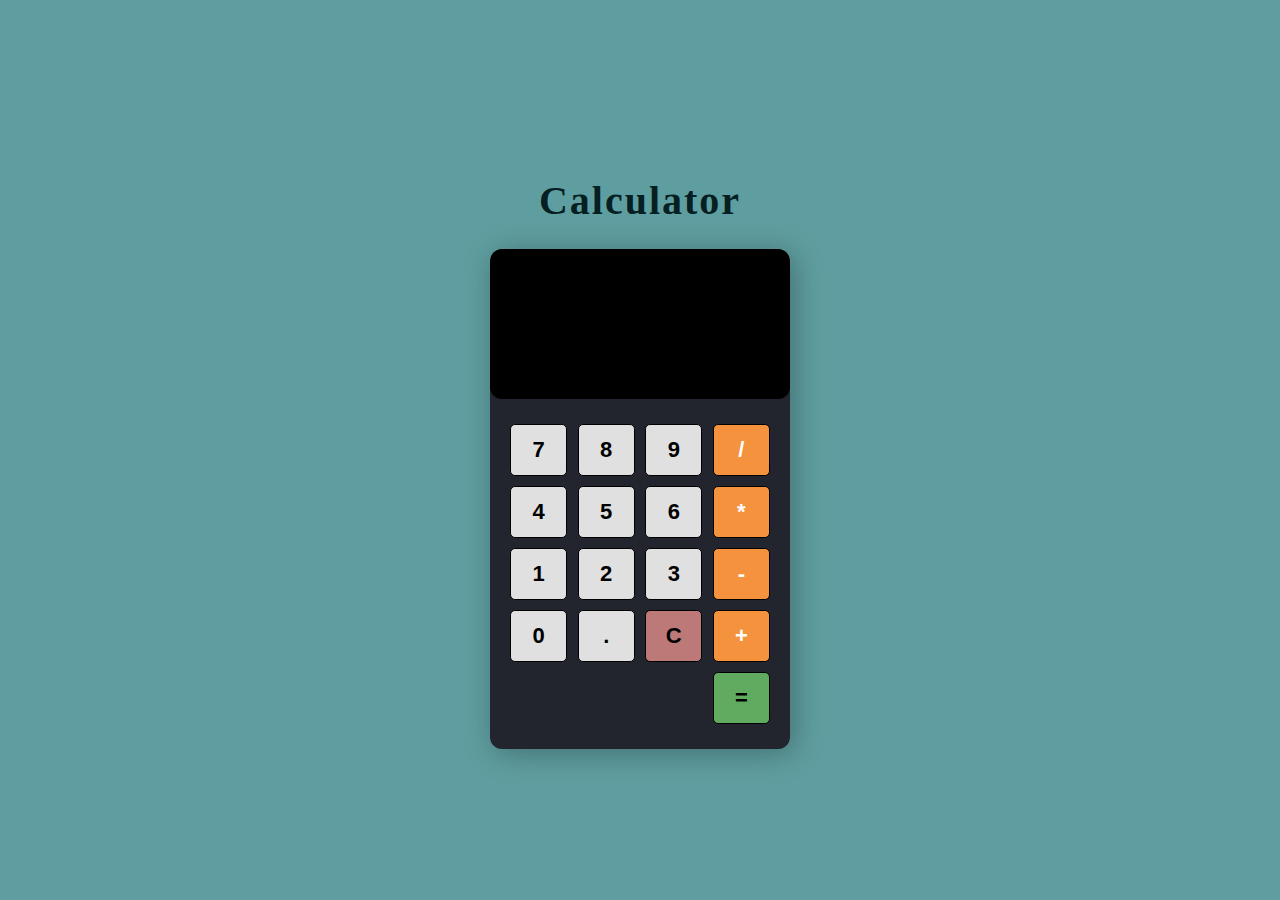
<file: calculator/index.html>
<!DOCTYPE html>
<html lang="tr">
<head>
    <meta charset="UTF-8">
    <meta http-equiv="X-UA-Compatible" content="IE=edge">
    <meta name="viewport" content="width=device-width, initial-scale=1.0">
    <link rel="stylesheet" href="style.css">
    <title>Calculator</title>
</head>
<body>
    <h1>Calculator</h1>
    <section class="calculator">
        <form>
            <input type="text" class="screen">
        </form>

    <div class="buttons">
        <button type="button" class="btn btn-grey" data-num="7">7</button>
        <button type="button" class="btn btn-grey" data-num="8">8</button>
        <button type="button" class="btn btn-grey" data-num="9">9</button>
        <button type="button" class="btn btn-yellow" data-num="/">/</button>
        <button type="button" class="btn btn-grey" data-num="4">4</button>
        <button type="button" class="btn btn-grey" data-num="5">5</button>
        <button type="button" class="btn btn-grey" data-num="6">6</button>
        <button type="button" class="btn btn-yellow" data-num="*">*</button>
        <button type="button" class="btn btn-grey" data-num="1">1</button>
        <button type="button" class="btn btn-grey" data-num="2">2</button>
        <button type="button" class="btn btn-grey" data-num="3">3</button>

        <button type="button" class="btn btn-yellow" data-num="-">-</button>
        <button type="button" class="btn btn-grey" data-num="0">0</button>
        <button type="button" class="btn btn-grey" data-num=".">.</button>
        <button type="button" class="btn-grey btn-clear">C</button>
        <button type="button" class="btn btn-yellow" data-num="+">+</button>
        <button type="button" class="btn-grey btn-equal">=</button>
    </div>
</section>
<script src="app.js"></script>
</body>
</html>
</file>
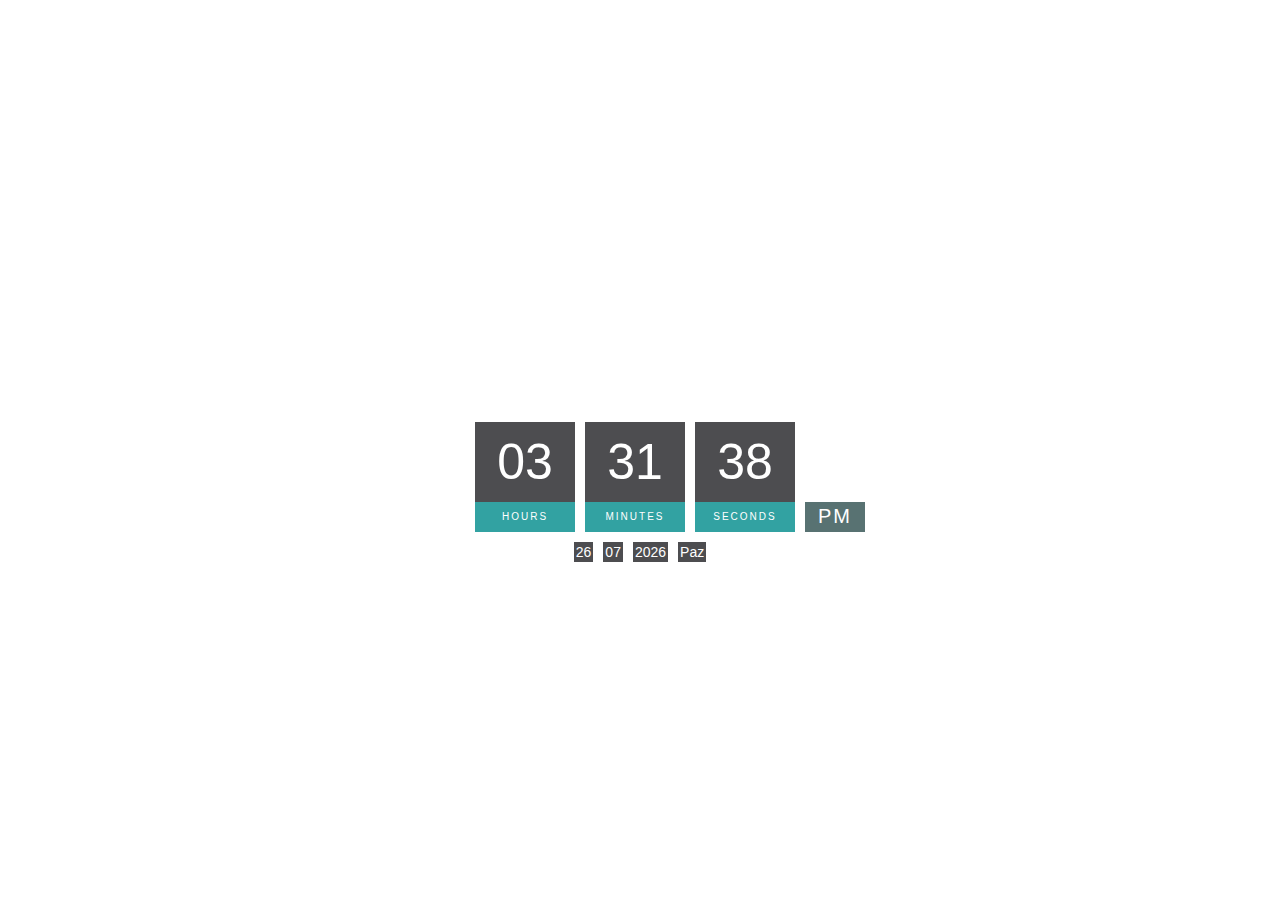
<file: digital-clock/index.html>
<!DOCTYPE html>
<html lang="en">
<head>
    <meta charset="UTF-8">
    <meta http-equiv="X-UA-Compatible" content="IE=edge">
    <meta name="viewport" content="width=device-width, initial-scale=1.0">
    <link rel="stylesheet" href="style.css">
    <title>Digital Clock</title>
</head>
<body>
    <h2>Digital Clock</h2>
    <div class="clock">
      <div>
        <span id="hour">00</span>
        <span class="text">Hours</span>
      </div>
      <div>
        <span id="minutes">00</span>
        <span class="text">Minutes</span>
      </div>
      <div>
        <span id="second">00</span>
        <span class="text">Seconds</span>
        </div>
        <div>
            <span class="text" id="ampm">AM</span>
          </div>
    </div>
    
    <div class="calendar">
     <div class="text-calendar">
      <span id="day">01</span>
     </div>
     <div class="text-calendar">
      <span id="month">01</span>
     </div>
     <div class="text-calendar">
      <span id="year">2020</span>
     </div>
     <div class="text-calendar">
      <span id="dayweek">Sunday</span>
     </div>
    </div>

    <script src="app.js"></script>
</body>
</html>
</file>
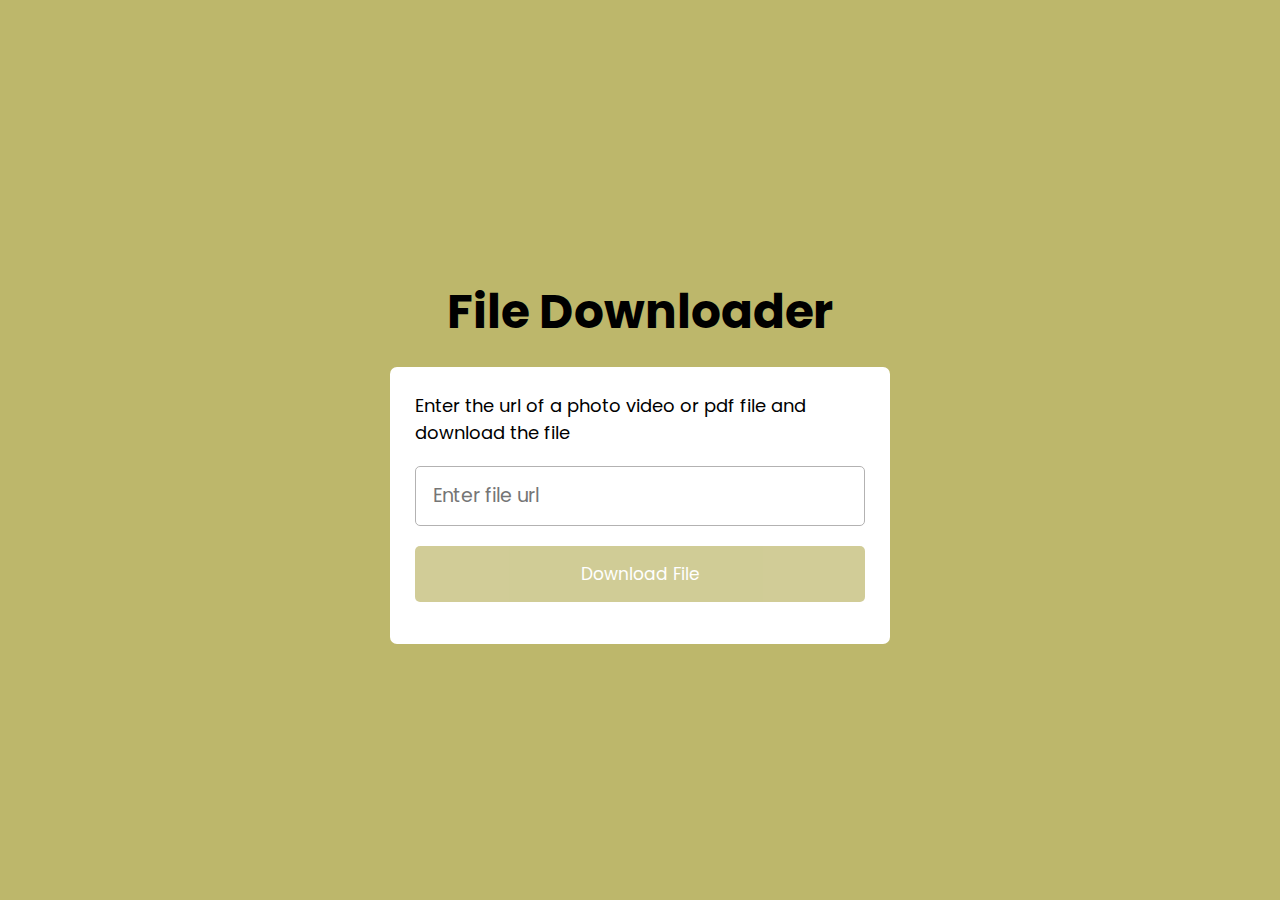
<file: download-file/index.html>
<!DOCTYPE html>
<html lang="en">
<head>
    <meta charset="UTF-8">
    <meta http-equiv="X-UA-Compatible" content="IE=edge">
    <meta name="viewport" content="width=device-width, initial-scale=1.0">
    <link rel="stylesheet" href="style.css">
    <title>Download File</title>
</head>
<body>
    <h1>File Downloader</h1>
    <div class="wrapper">
        <header>
            <p>Enter the url of a photo video or pdf file and download the file</p>      
        </header>
        <form action="#">
            <input type="text" placeholder="Enter file url" required>
            <button>Download File</button>
        </form>
    </div>
    <script src="app.js"></script>
</body>
</html>
</file>
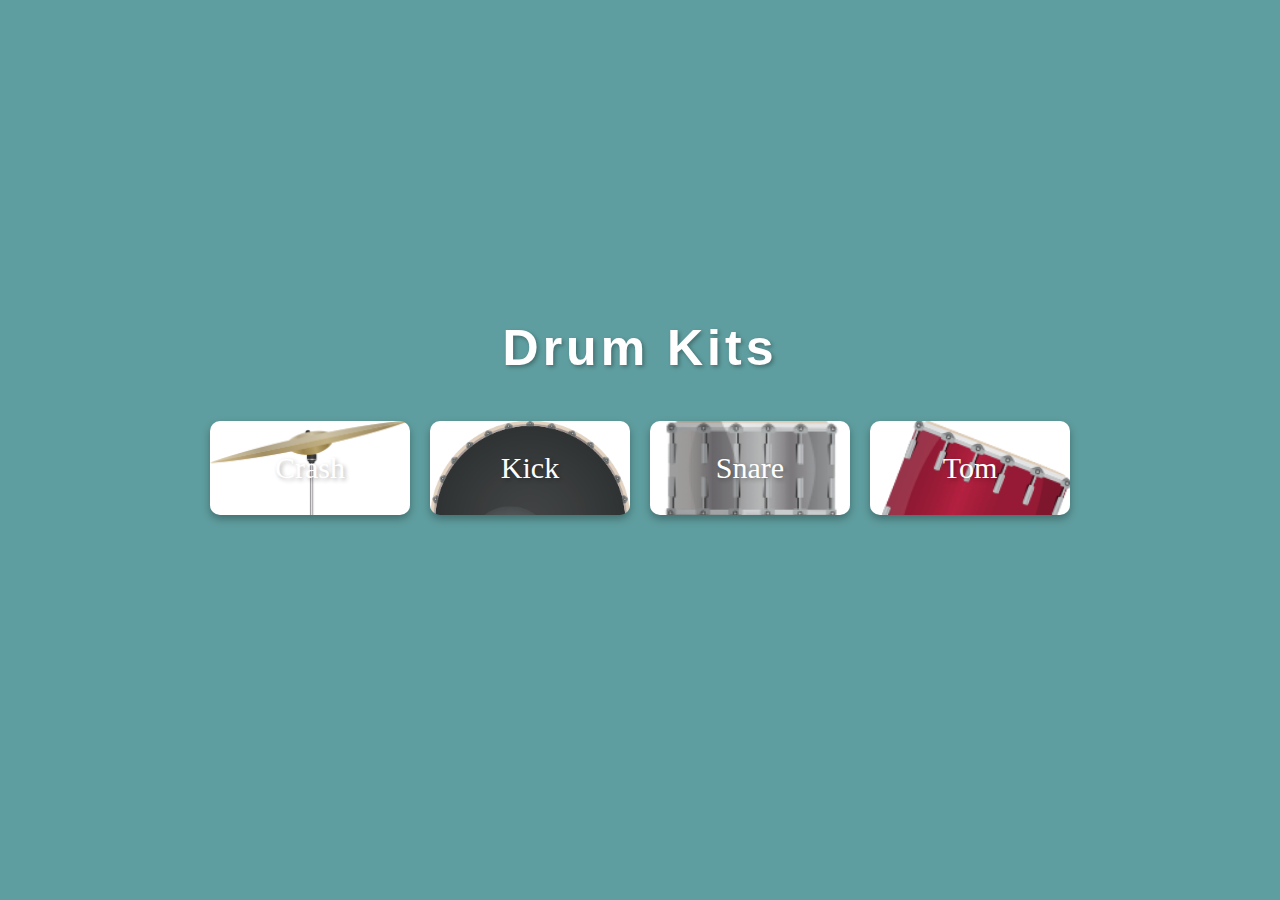
<file: drum-kits/index.html>
<!DOCTYPE html>
<html lang="en">
<head>
    <meta charset="UTF-8">
    <meta http-equiv="X-UA-Compatible" content="IE=edge">
    <meta name="viewport" content="width=device-width, initial-scale=1.0">
    <link rel="shortcut icon" href="#">
    <link rel="stylesheet" href="https://cdnjs.cloudflare.com/ajax/libs/font-awesome/6.2.0/css/all.min.css" integrity="sha512-xh6O/CkQoPOWDdYTDqeRdPCVd1SpvCA9XXcUnZS2FmJNp1coAFzvtCN9BmamE+4aHK8yyUHUSCcJHgXloTyT2A==" crossorigin="anonymous" referrerpolicy="no-referrer" />
    <link rel="stylesheet" href="style.css">
    <title>Drum Kits</title>
</head>
<body>
    <h1>Drum Kits <i class="fas fa-drum"></i></h1>
    <div class="container">
     
    </div>
    <script src="app.js"></script>
</body>
</html>
</file>
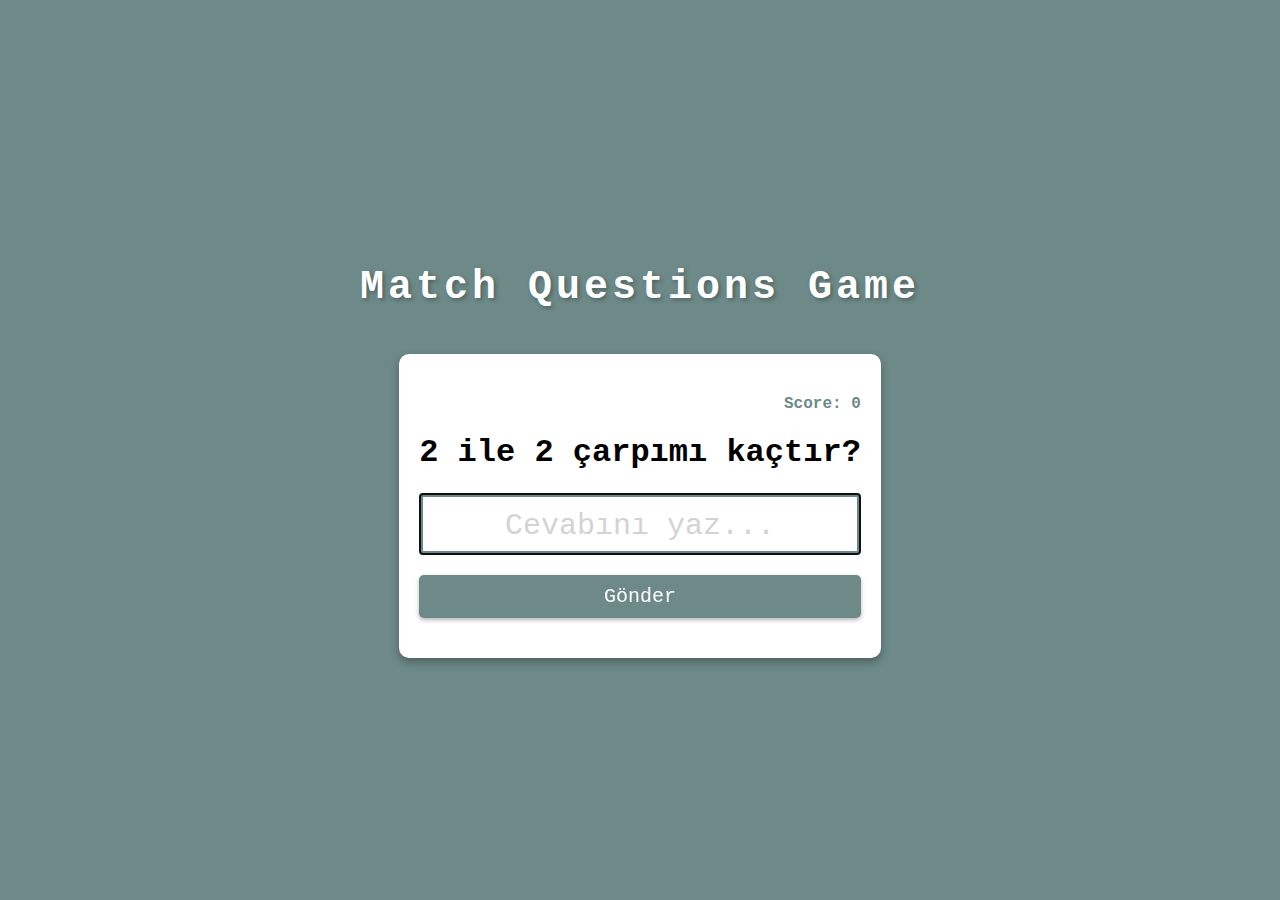
<file: match-questions-game/index.html>
<!DOCTYPE html>
<html lang="en">
<head>
    <meta charset="UTF-8">
    <meta http-equiv="X-UA-Compatible" content="IE=edge">
    <meta name="viewport" content="width=device-width, initial-scale=1.0">
    <title>Match Questions Game</title>
    <link rel="stylesheet" href="style.css">
</head>
<body>
    <h2>Match Questions Game</h2>
    <form class="form" id="form">
     <div id="infoTrue"> </div>
     <div id="infoFalse"> </div>
        <h4 class="score" id="score">Score:0</h4>
        <h1 id="question"> 1 ile 1 çarpımı kaçtır?</h1>
        <input type="text" class="input" id="input" placeholder="Cevabını yaz..." autofocus autocomplete="off">
        <button type="submit" class="btn">Gönder</button>
    </form>
    <script src="app.js"></script>
</body>
</html>
</file>
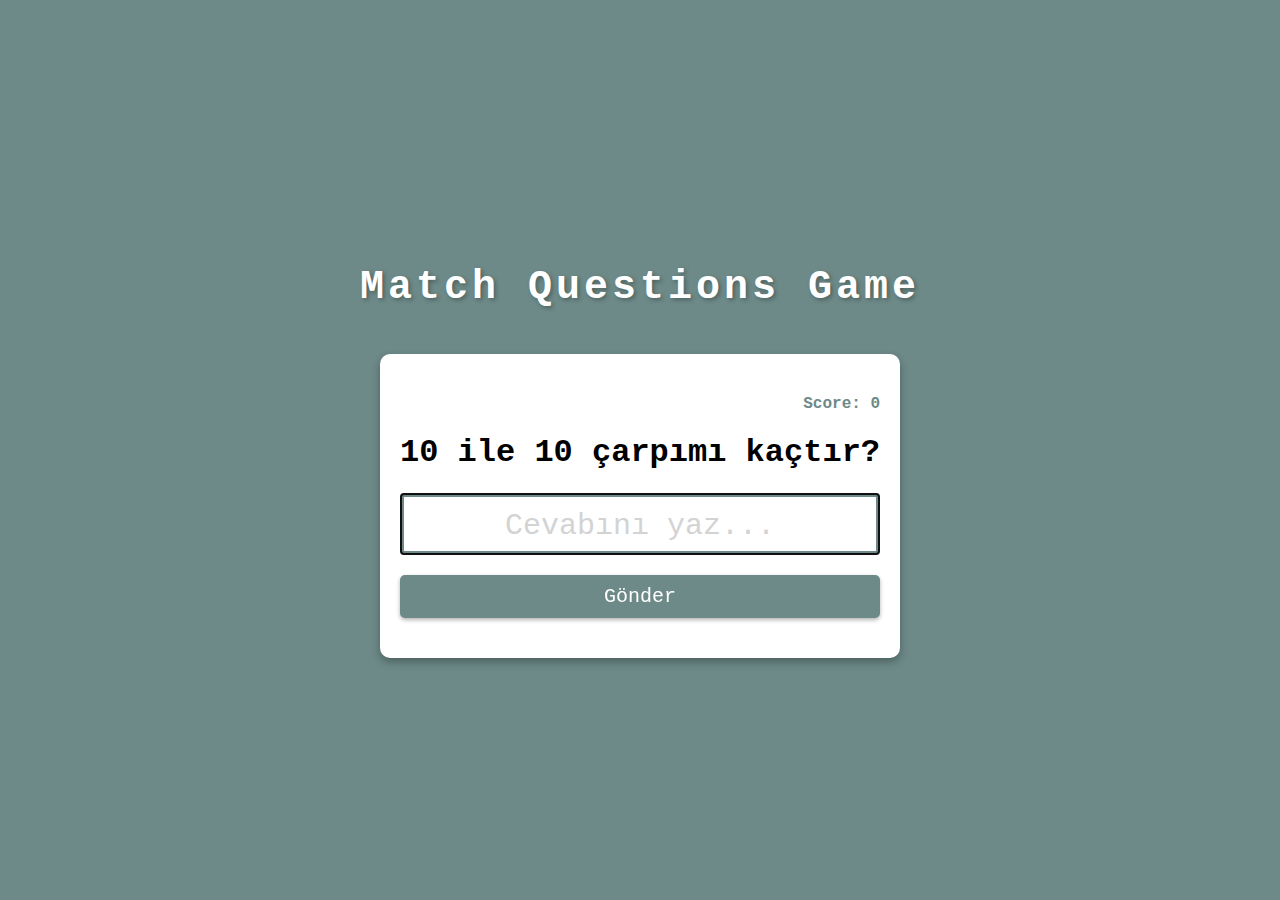
<file: math-questions-game/index.html>
<!DOCTYPE html>
<html lang="tr">
<head>
    <meta charset="UTF-8">
    <meta http-equiv="X-UA-Compatible" content="IE=edge">
    <meta name="viewport" content="width=device-width, initial-scale=1.0">
    <title>Match Questions Game</title>
    <link rel="stylesheet" href="style.css">
</head>
<body>
    <h2>Match Questions Game</h2>
    <form class="form" id="form">
     <div id="infoTrue"> </div>
     <div id="infoFalse"> </div>
        <h4 class="score" id="score">Score:0</h4>
        <h1 id="question"> 1 ile 1 çarpımı kaçtır?</h1>
        <input type="text" class="input" id="input" placeholder="Cevabını yaz..." autofocus autocomplete="off">
        <button type="submit" class="btn">Gönder</button>
    </form>
    <script src="app.js"></script>
</body>
</html>
</file>
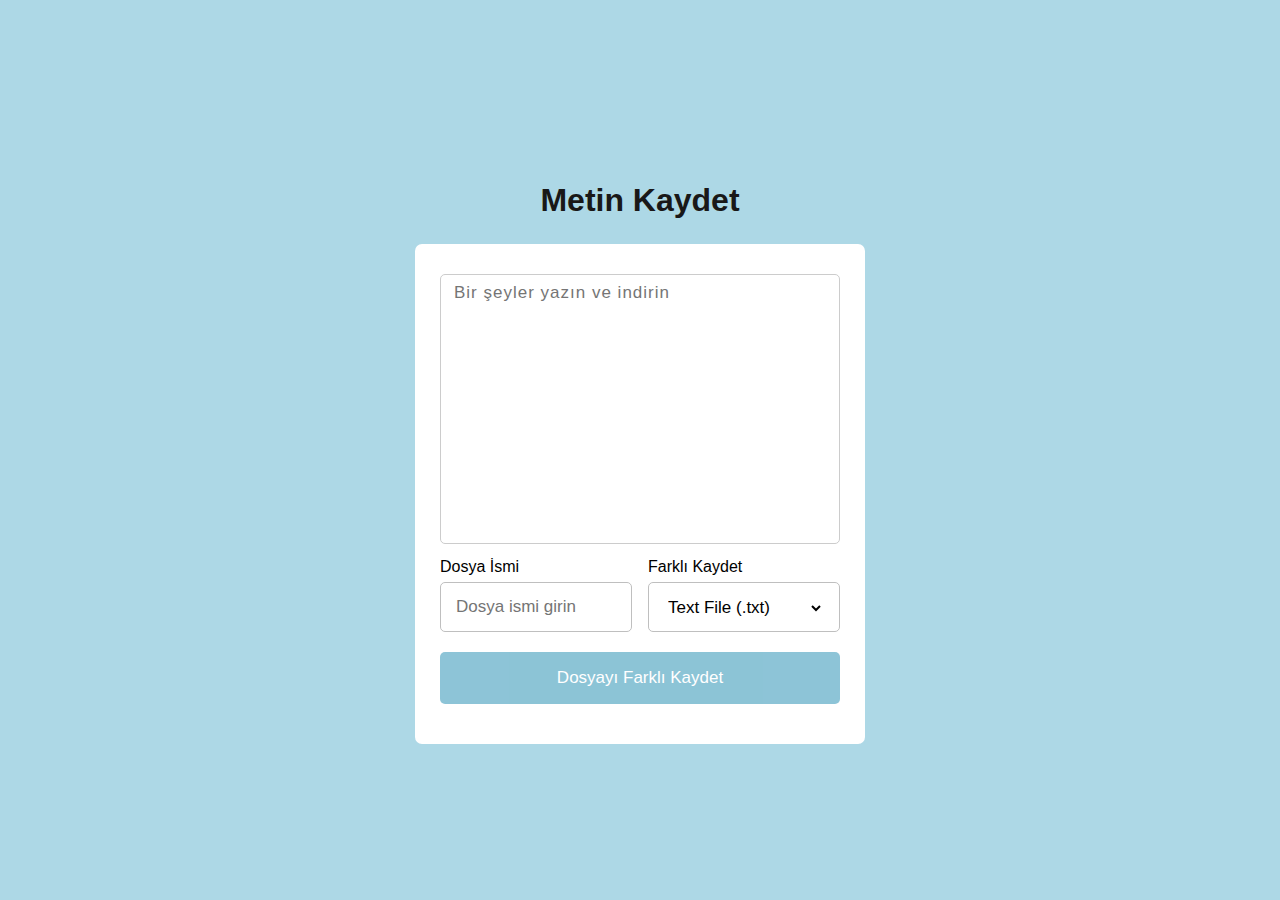
<file: save-file-text/index.html>
<!DOCTYPE html>
<html lang="en">
<head>
    <meta charset="UTF-8">
    <meta http-equiv="X-UA-Compatible" content="IE=edge">
    <meta name="viewport" content="width=device-width, initial-scale=1.0">
    <link rel="stylesheet" href="style.css">
    <script src="app.js" defer></script>
    <title>Save Documantion</title>
</head>
<body>
    <h1>Metin Kaydet</h1>
    <div class="wrapper">
       <textarea required placeholder="Bir şeyler yazın ve indirin"></textarea>
       <div class="file-options">
        <div class="option file-name">
         <label>Dosya İsmi</label>
         <input type="text" placeholder="Dosya ismi girin">
        </div>
        <div class="option save-as">
         <label>Farklı Kaydet</label>
         <div class="select-menu">
         <select>
            <option value="text/plain">Text File (.txt)</option>
            <option value="text/javascript">Js File (.js)</option>
            <option value="text/html">Html File (.html)</option>
            <option value="image/svg+xml">Svg File (.svg)</option>
            <option value="application/msword">Doc File (.doc)</option>
            <option value="application/vnd.ms-powerpoint">Ppt File (.ppt)</option>
         </select>
        </div>
       </div>
     </div>
       <button class="save-btn">Dosyayı Farklı Kaydet</button>
    </div>
</body>
</html>
</file>
<file: calculator/style.css>
* {
    margin: 0;
    padding: 0;
    box-sizing: border-box;
}

body {
    min-height: 100vh;
    background-color: cadetblue;
    display: flex;
    justify-content: center;
    align-items: center;
    flex-direction: column;
}

h1 {
    margin: 25px;
    font-size: 40px;
    letter-spacing: 2px;
    color: rgb(6, 31, 35);
    font-weight: bold;
    font-family: Georgia, 'Times New Roman', Times, serif;
}

.calculator {
width: 300px;
height: 500px;
box-shadow: 4px 4px 30px rgba(0, 0, 0, .3);
border-radius: 12px;
background: #22252D;
overflow: hidden;
}

form input {
    width: 100%;
    height: 150px;
    border: none;
    border-radius: 12px;
    font-size: 2rem;
    padding: 1rem;
    color: white;
    background-color: black;
    text-align: right;
    
}

.buttons {
    display: flex;
    flex-wrap: wrap;
    justify-content: space-between;
    padding: 20px;
}

button {
    flex: 0 0 22%;
    margin: 5px 0;
    border: 1px solid black;
    width: 60px;
    height: 52px;
    font-size: 22px;
    font-weight: 600;
    border-radius: 5px;
    cursor: pointer;
}

.btn-yellow {
    background: rgb(245, 146, 62);
    color: white;
}

.btn-grey {
    background: rgb(224, 224, 224);
}

.btn-equal {
   margin-left: 78%;
   background-color: rgb(96, 171, 96); 
}

.btn-clear {
    background-color: rgb(189, 120, 120); 
}
</file>
<file: digital-clock/style.css>
body {
    margin: 0;
    font-family: sans-serif;
    display: flex;
    flex-direction: column;
    align-items: center;
    height: 100vh;
    justify-content: center;
    background: url(https://images.unsplash.com/photo-1483728642387-6c3bdd6c93e5?ixlib=rb-1.2.1&ixid=MnwxMjA3fDB8MHxwaG90by1wYWdlfHx8fGVufDB8fHx8&auto=format&fit=crop&w=1476&q=80);
    background-repeat: no-repeat;
    background-size: cover;
}

h2 {
    text-transform: uppercase;
    letter-spacing: 4px;
    font-size: 30px;
    text-align: center;
    color: white;
}

.clock {
    display: flex;
}

.clock div {
    margin: 5px;
    position: relative;
}

.clock span {
    width: 100px;
    height: 80px;
    background: #212125;
    color: white;
    opacity: 0.8;
    display: flex;
    justify-content: center;
    align-items: center;
    font-size: 50px;
    text-shadow: 2px 2px 4px rgba(0.0.0.0.3);
}

.clock .text {
    height: 30px;
    font-size: 10px;
    text-transform: uppercase;
    letter-spacing: 2px;
    background: darkcyan;
    opacity: 0.8;
}

.clock #ampm {
  bottom: 0;
  position: absolute;
  width: 60px;
  height: 30px;
  font-size: 20px;
  background-color: darkslategray;  
}

.calendar {
    display: flex;
}

.calendar div {
    margin: 5px;
    position: relative;
}

.text-calendar {
    display: flex;
    font-size: 14px;
    background: #212125;
    opacity: 0.8;
    color: white;
    padding: 2px;
}
</file>
<file: download-file/style.css>
@import url('https://fonts.googleapis.com/css2?family=Poppins:wght@200&display=swap');

* {
    margin: 0;
    padding: 0;
    box-sizing: border-box;
    font-family: 'Poppins', sans-serif;
}

body {
    display: flex;
    align-items: center;
    justify-content: center;
    min-height: 100vh;
    flex-direction: column;
    background-color:darkkhaki;
}

.wrapper {
   width: 500px;
   background: #fff;
   border-radius: 7px;
   padding: 20px 25px 15px;
}

h1 {
    margin: 20px;
    font-size: 47px;
    font-weight: bold;
}

header p {
    font-size: 18px;
    margin-top: 5px;
}

form {
    margin: 20px 0 27px;
}

form input {
    width: 100%;
    height: 60px;
    outline: none;
    font-size: 19px;
    padding: 0 17px;
    border-radius: 5px;
    border: 1px solid #b3b2b2;
}

form button {
   opacity: 0.7;
   width: 100%;
   border: none;
   outline: none;
   color: #fff;
   cursor: pointer;
   padding: 15px 0;
   font-size: 17px;
   margin-top: 20px;
   border-radius: 5px;
   background-color: darkkhaki;
   pointer-events: none; 
}

form input:valid ~ button {
    opacity: 1;
    pointer-events: auto;
}
</file>
<file: drum-kits/style.css>
body {
    margin: 0;
    display: flex;
    flex-direction: column;
    align-items: center;
    height: 90vh;
    justify-content: center;
    background-color:cadetblue;
}

h1 {
    font-size: 50px;
    font-family: Impact, Haettenschweiler, 'Arial Narrow Bold', sans-serif;
    letter-spacing: 4px;
    color: white;
    text-shadow: 2px 2px 4px rgba(0, 0, 0, .3);
    white-space: nowrap;
}

.container {
    text-align: center;
}

.btn {
    padding: 30px 50px;
    background-color: white;
    border: none;
    margin: 10px;
    font-size: 30px;
    min-width: 200px;
    border-radius: 10px;
    box-shadow: 0 4px 8px rgba(0, 0, 0, .3);
    background-image: url(/img/tom.png);
    background-size: cover;
    color: white;
    font-family: cursive;
    text-shadow: 2px 2px 4px rgba(0, 0, 0, .3); 
    cursor: pointer;
    text-transform: capitalize;
}

.btn:hover {
    color: pink;
}

.btn:active {
    background-size: 105%;
}
</file>
<file: match-questions-game/style.css>
:root {
    --color: rgb(109, 138, 136);
  }

body {
    margin: 0;
    display: flex;
    justify-content: center;
    flex-direction: column;
    align-items: center;
    text-align: center;
    height: 100vh;
    background-color: var(--color);
    font-family: 'Courier New', Courier, monospace;
}

h2 {
    font-size: 40px;
    letter-spacing: 4px;
    color: white;
    text-shadow: 2px 2px 4px rgba(0, 0, 0, .3);
    white-space: nowrap;
}

.form {
    background-color: white;
    padding: 20px;
    box-shadow: 0 4px 8px rgba(0,0,0, .3);
    border-radius: 10px;
    margin: 10px;
}

.input {
    display: block;
    width: 100%;
    box-sizing: border-box;
    font-size: 30px;
    text-align: center;
    padding: 10px;
    border: solid 4px  var(--color);
    color: black;
}

input::placeholder {
 color: lightgray;
 font-family: 'Courier New', Courier, monospace;
}

.btn {
    background-color: var(--color);
    color: white;
    border: none;
    display: block;
    width: 100%;
    padding: 10px;
    font-size: 20px;
    font-family: 'Courier New', Courier, monospace;
    margin: 20px 0;
    border-radius: 5px;
    box-shadow: 0 2px 4px rgba(0,0,0, 0.3);
    cursor: pointer;
}

.btn:hover {
    filter: brightness(0.9);
}

.score {
    color: var(--color);
    text-align: right;
}

#infoTrue {
    color: green;
}
#infoFalse {
    color: red;
}
</file>
<file: math-questions-game/style.css>
:root {
    --color: rgb(109, 138, 136);
  }

body {
    margin: 0;
    display: flex;
    justify-content: center;
    flex-direction: column;
    align-items: center;
    text-align: center;
    height: 100vh;
    background-color: var(--color);
    font-family: 'Courier New', Courier, monospace;
}

h2 {
    font-size: 40px;
    letter-spacing: 4px;
    color: white;
    text-shadow: 2px 2px 4px rgba(0, 0, 0, .3);
    white-space: nowrap;
}

.form {
    background-color: white;
    padding: 20px;
    box-shadow: 0 4px 8px rgba(0,0,0, .3);
    border-radius: 10px;
    margin: 10px;
}

.input {
    display: block;
    width: 100%;
    box-sizing: border-box;
    font-size: 30px;
    text-align: center;
    padding: 10px;
    border: solid 4px  var(--color);
    color: black;
}

input::placeholder {
 color: lightgray;
 font-family: 'Courier New', Courier, monospace;
}

.btn {
    background-color: var(--color);
    color: white;
    border: none;
    display: block;
    width: 100%;
    padding: 10px;
    font-size: 20px;
    font-family: 'Courier New', Courier, monospace;
    margin: 20px 0;
    border-radius: 5px;
    box-shadow: 0 2px 4px rgba(0,0,0, 0.3);
    cursor: pointer;
}

.btn:hover {
    filter: brightness(0.9);
}

.score {
    color: var(--color);
    text-align: right;
}

#infoTrue {
    color: green;
}
#infoFalse {
    color: red;
}
</file>
<file: save-file-text/style.css>
@import url('https://fonts.googleapis.com/css2?family=Poppins:wght@200&display=swap');

* {
    margin: 0;
    padding: 0;
    box-sizing: border-box;
    font-family:Verdana, Geneva, Tahoma, sans-serif;
}

body {
    display: flex;
    align-items: center;
    justify-content: center;
    flex-direction: column;
    background-color:lightblue;
    min-height: 100vh;
}

h1 {
    margin: 25px;
    color: rgb(25, 24, 24);
    box-shadow: 0 0 .2px;
}

.wrapper {
    width: 450px;
    border-radius: 7px;
    background: #fff;
    padding: 30px 25px 40px;
}

.wrapper :where(textarea, input, select, button) {
    width: 100%;
    outline: none;
    border: none;
    font-size: 17px;
    border-radius: 5px;
}

.wrapper textarea {
  height: 270px;
  resize: none;
  padding: 8px 13px;
  border: 1px solid #ccc;
  letter-spacing: 1px;
}

.wrapper .file-options {
    display: flex;
    margin-top: 10px;
    align-items: center;
    justify-content: space-between;
}

.file-options .option {
    width: calc(100% / 2 - 8px);
}

.option :where(input, .select-menu) {
    height: 50px;
    padding: 0 15px;
    margin-top: 6px;
    border-radius: 5px;
    border: 1px solid #bfbfbf;
}

.option .select-menu select {
    height: 50px;
    background: none;
}

.wrapper .save-btn {
    color: #fff;
    margin-top: 20px;
    padding: 16px 0;
    cursor: pointer;
    opacity: 0.6;
    background: rgb(65, 157, 188);
}

.wrapper textarea:valid ~ .save-btn {
    opacity: 1;
    pointer-events: auto;
}
</file>
